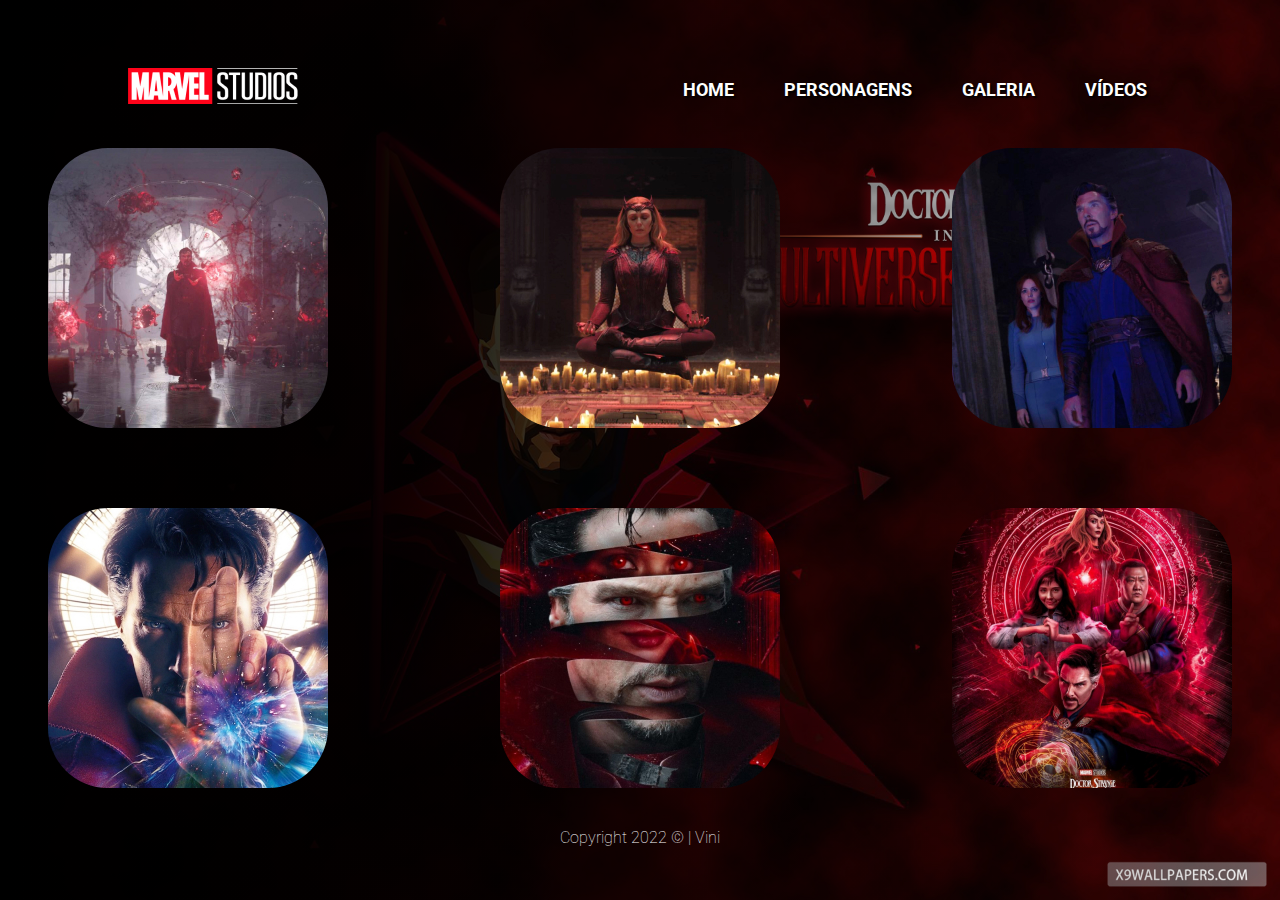
<file: pages/galeria.html>
<!DOCTYPE html>
<html lang="pt-BR">
<head>
    <meta charset="UTF-8">
    <meta name="viewport" content="width=device-width, initial-scale=1.0">
    <link rel="preconnect" href="https://fonts.googleapis.com">
    <link rel="preconnect" href="https://fonts.gstatic.com" crossorigin>
    <link href="https://fonts.googleapis.com/css2?family=Roboto:ital,wght@0,100;0,300;0,400;0,500;0,700;1,100;1,400&display=swap" rel="stylesheet">
    <link rel="stylesheet" href="../css/reset.css">
    <link rel="stylesheet" href="../css-pages/pages.css">
    <link rel="stylesheet" href="../css/header.css">
    <link rel="stylesheet" href="../css-pages/galeria.css">
    <link rel="stylesheet" href="../css/footer.css">
    <link rel="stylesheet" href="../css/menu-burger.css">
    <script src="../js/main.js" defer></script>
    <title>Galeria</title>
</head>
<body>
    <header>
        <a href="https://www.marvel.com/" target="_blank" class="logo">
            <img src="../imgs/logo-marvel.png" alt="Logo da Marvel">
        </a>
        <nav>
            <a href="#" class="menu-burger-container">
                <i class="menu-burger"></i>
            </a>
            <ul class="links-container">
                <li>
                    <a href="../index.html">HOME</a>
                </li>
                <li>
                    <a href="./personagens.html">PERSONAGENS</a>
                </li>
                <li>
                    <a href="../pages/galeria.html">GALERIA</a>
                </li>
                <li>
                    <a href="./videos.html">VÍDEOS</a>
                </li>
            </ul>
        </nav>
    </header>

    <main>
        <div class="imgs-container">
            <div class="imgs-org">
                <img class="img-content" src="../imgs/galeria/img1.jpg" alt="img1">
                <img class="img-content" src="../imgs/galeria/img2.jpg" alt="img2">
                <img class="img-content" src="../imgs/galeria/img3.jpg" alt="img3">
            </div>
            <div class="imgs-org">
                <img class="img-content" src="../imgs/galeria/img4.jpg" alt="img4">
                <img class="img-content" src="../imgs/galeria/img5.jpg" alt="img5">
                <img class="img-content" src="../imgs/galeria/img6.jpg" alt="img6">
            </div>
        </div>
    </main>

    <footer>
        <span>
            Copyright 2022 &copy; | Vini
        </span>
    </footer>
</body>
</html>
</file>
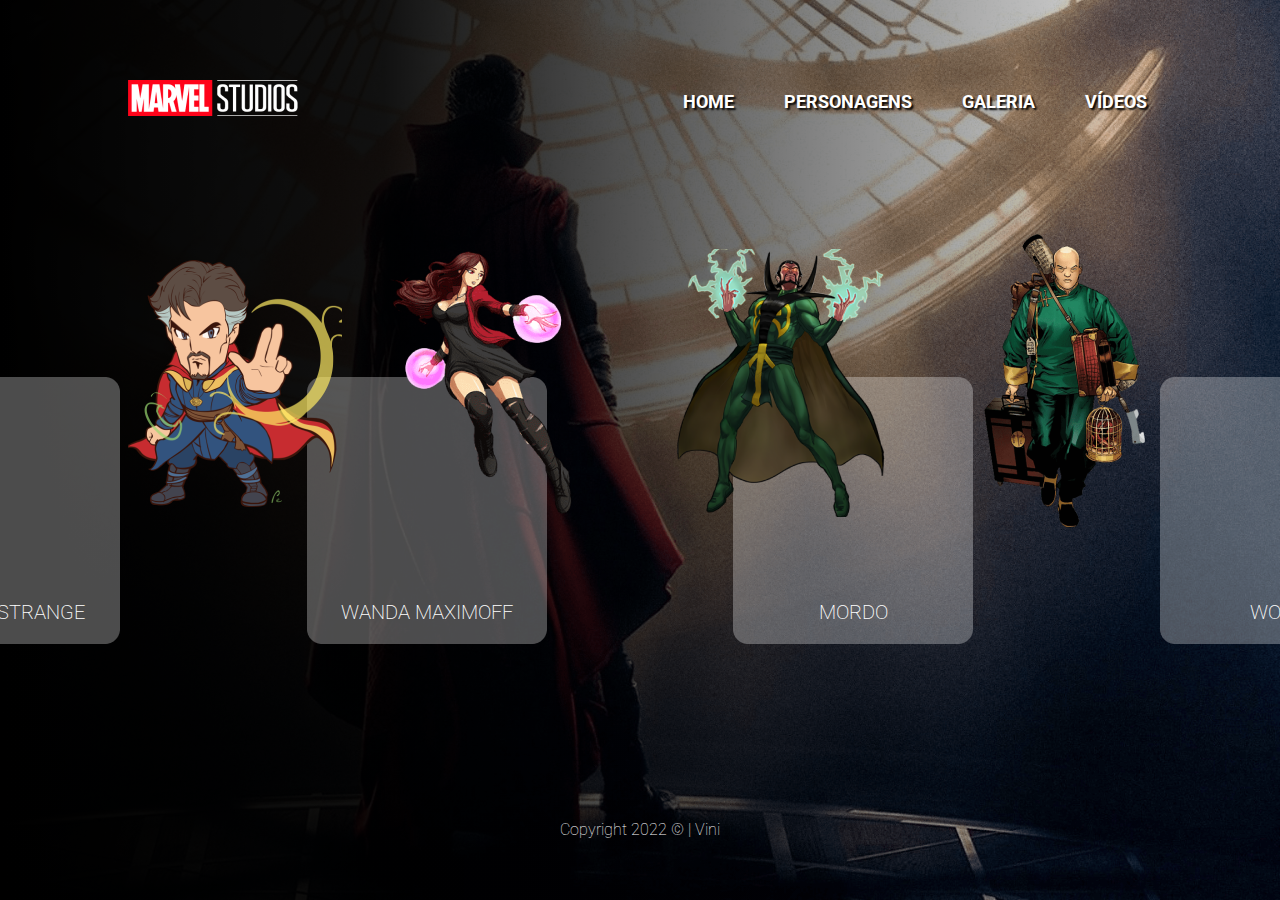
<file: pages/personagens.html>
<!DOCTYPE html>
<html lang="pt-BR">
<head>
    <meta charset="UTF-8">
    <meta name="viewport" content="width=device-width, initial-scale=1.0">
    <link rel="preconnect" href="https://fonts.googleapis.com">
    <link rel="preconnect" href="https://fonts.gstatic.com" crossorigin>
    <link href="https://fonts.googleapis.com/css2?family=Roboto:ital,wght@0,100;0,300;0,400;0,500;0,700;1,100;1,400&display=swap" rel="stylesheet">
    <link rel="stylesheet" href="../css/reset.css">
    <link rel="stylesheet" href="../css-pages/pages.css">    
    <link rel="stylesheet" href="../css/header.css">
    <link rel="stylesheet" href="../css-pages/personagens.css">
    <link rel="stylesheet" href="../css/footer.css">
    <link rel="stylesheet" href="../css/menu-burger.css">
    <script src="../js/main.js" defer></script>
    <title>Personagens</title>
</head>
<body>
    <header>
        <a href="https://www.marvel.com/" target="_blank" class="logo">
            <img src="../imgs/logo-marvel.png" alt="Logo da Marvel">
        </a>
        <nav>
            <a href="#" class="menu-burger-container">
                <i class="menu-burger"></i>
            </a>
            <ul class="links-container">
                <li>
                    <a href="../index.html">HOME</a>
                </li>
                <li>
                    <a href="./personagens.html">PERSONAGENS</a>
                </li>
                <li>
                    <a href="./galeria.html">GALERIA</a>
                </li>
                <li>
                    <a href="./videos.html">VÍDEOS</a>
                </li>
            </ul>
        </nav>
    </header>

    <main>
        <div class="personagens">
            <div class="personagem-container">
                <img class="strange" src="../imgs/personagens/strange.png" alt="">
            </div>

            <div class="personagem-container">
                <img class="wanda" src="../imgs/personagens/wanda.png" alt="">
            </div>

            <div class="personagem-container">
                <img class="mordo" src="../imgs/personagens/mordo.png" alt="">
            </div>

            <div class="personagem-container">
                <img class="wong" src="../imgs/personagens/wong.png" alt="">
            </div>
        </div>

        <div class="retangulo-container">
            <img class="ret-personagem" src="../imgs/retangulo-personagens.png" alt="retângulo">
            <img class="ret-personagem" src="../imgs/retangulo-personagens.png" alt="retângulo">
            <img class="ret-personagem" src="../imgs/retangulo-personagens.png" alt="retângulo">
            <img class="ret-personagem" src="../imgs/retangulo-personagens.png" alt="retângulo">
        </div>

        <div class="names-container">
            <div class="content-name">
                <span class="name">
                    DOCTOR STRANGE
                </span>
            </div>
            <div class="content-name">
                <span class="name">
                    WANDA MAXIMOFF
                </span>
            </div>
            <div class="content-name">
                <span class="name">
                    MORDO
                </span>
            </div>
            <div class="content-name">
                <span class="name">
                    WONG
                </span>
            </div>
        </div>
    </main>

    <footer>
        <span>
            Copyright 2022 &copy; | Vini
        </span>
    </footer>
</body>
</html>
</file>
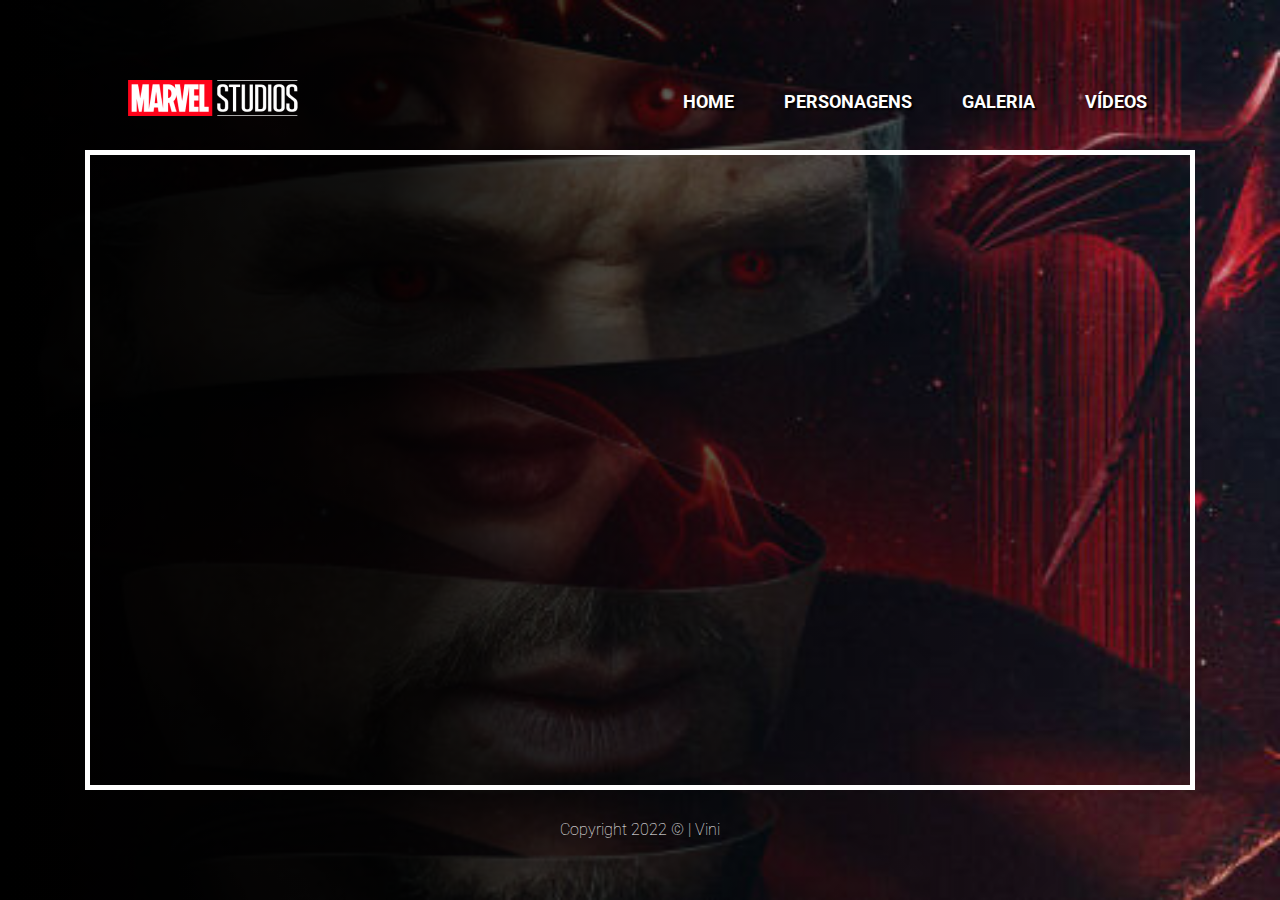
<file: pages/videos.html>
<!DOCTYPE html>
<html lang="pt-BR">
<head>
    <meta charset="UTF-8">
    <meta name="viewport" content="width=device-width, initial-scale=1.0">
    <link rel="preconnect" href="https://fonts.googleapis.com">
    <link rel="preconnect" href="https://fonts.gstatic.com" crossorigin>
    <link href="https://fonts.googleapis.com/css2?family=Roboto:ital,wght@0,100;0,300;0,400;0,500;0,700;1,100;1,400&display=swap" rel="stylesheet">
    <link rel="stylesheet" href="../css/reset.css">
    <link rel="stylesheet" href="../css-pages/pages.css">
    <link rel="stylesheet" href="../css/header.css">
    <link rel="stylesheet" href="../css-pages/videos.css">
    <link rel="stylesheet" href="../css/footer.css">
    <link rel="stylesheet" href="../css/menu-burger.css">
    <script src="../js/main.js" defer></script>
    <title>Vídeos</title>
</head>
<body>
    <header>
        <a href="https://www.marvel.com/" target="_blank" class="logo">
            <img src="../imgs/logo-marvel.png" alt="Logo da Marvel">
        </a>
        <nav>
            <a href="#" class="menu-burger-container">
                <i class="menu-burger"></i>
            </a>
            <ul class="links-container">
                <li>
                    <a href="../index.html">HOME</a>
                </li>
                <li>
                    <a href="./personagens.html">PERSONAGENS</a>
                </li>
                <li>
                    <a href="./galeria.html">GALERIA</a>
                </li>
                <li>
                    <a href="./videos.html">VÍDEOS</a>
                </li>
            </ul>
        </nav>
    </header>

    <main>
        <div class="video-container">
            <iframe src="https://www.youtube.com/embed/aWzlQ2N6qqg" frameborder="0" height="630" width="1100"></iframe>
        </div>
        
    </main>

    <footer>
        <span>
            Copyright 2022 &copy; | Vini
        </span>
    </footer>
</body>
</html>
</file>
<file: css-pages/pages.css>
:root {
    --accent-color: #ff031a;
}

body, html {
    position: relative;
    overflow: hidden;
}
</file>
<file: css/header.css>
header {
    height: 120px;
    display: flex;
    justify-content: space-between;
    align-items: flex-end;

    /* background-color: aqua; */
}
.links-container {
    height: 36px;
    display: flex;
    gap: 40px;
    align-items: center;

    font-family: 'Roboto', sans-serif;
    font-weight: bold;
    font-size: 1.1rem;
    
    /* background-color: grey; */
}

.links-container a {
    text-shadow: 2px 2px 2px #000;
    padding: 8px 5px;
    transition: all 0.7s;
    border-radius: 8px;

}

.links-container a:hover {
    background-color: var(--accent-color);
    padding: 5px;
}

@media (max-width: 768px) {
    header {
        height: 70px;
    }
    .links-container{
        background-color: black;
        height: 100%;

        position: absolute;
        z-index: 998;
        top: 0;
        left: 0;
        right: 0;
        bottom: 0;
        flex-direction: column;
        justify-content: center;
        gap: 65px;
        font-size: 2.5rem;
        font-weight: 300;
        transform: translate(100%);
        transition: all 1s;
    }
    .menu-burger-container.show ~ .links-container {
        transform: translate(0);
    }
}
</file>
<file: css-pages/galeria.css>
body {
    height: 100vh;
    background: linear-gradient(90deg, #000, #000E 30%, #000A 50%, #0000), 
                url(../imgs/backgrounds/background-galeria.jpg);
    background-repeat: no-repeat;
    background-size: cover;
    background-position: right;
    background-blend-mode: darken;

    display: flex;
    flex-direction: column;

    padding: 0 128px;
}

main {
    display: flex;
    flex-direction: column;
    align-items: center;
    flex-grow: 1;
}

.imgs-container {
    height: 720px;
    width: 1600px;
    display: flex;
    flex-direction: row;
    flex-wrap: wrap;
    align-items: center;
    justify-content: center;
}
.imgs-org {
    gap: 172px;
    display: flex;
}

.img-content {
    height: 280px;
    width: 280px;
    transition: all 0.7s;
    border-radius: 60px;
}

.img-content:hover {
    transform: scale(1.1);
}

@media (max-width: 768px) {
    .imgs-container {
        height: 300px;
        width: 100px;
        display: flex;
        flex-wrap: wrap;
        align-items: center;
        justify-content: center;
    }

    .img-content {
        height: 100px;
        width: 100px;
        border-radius: 0;
    }
    .img-content:hover {
        transform: none;
    }
}

@media (max-width: 768px) {
    body {
        padding: 0 30px;
        background-color: #0009;
        background-image: url(../imgs/backgrounds/backgroung-vídeos.jpg);
        background-blend-mode: darken;
        background-position: 90%;
    }
}
</file>
<file: css/footer.css>
footer {
    height: 80px;
    display: flex;
    justify-content: center;
    font-weight: 80;
}

footer span{
    font-family: 'Roboto', sans-serif;
    color: #FFF;
}
</file>
<file: css/menu-burger.css>
.menu-burger-container {
    height: 36px;
    width: 36px;
    display: none;
    position: relative;
    align-items: center;
}

.menu-burger::before, 
.menu-burger, 
.menu-burger::after {
    position: absolute;
    content: "";
    display: block;
    height: 4px;
    width: 36px;
    transition: all 0.8s ease;

    background-color: #fff;
}

.menu-burger::before {
    transform: translateY(-12px);
}

.menu-burger::after {
    transform: translateY(12px);
}

.menu-burger-container.show .menu-burger {
    background-color: transparent;
}

.menu-burger-container.show .menu-burger::before {
    transform: rotate(45deg);
}

.menu-burger-container.show .menu-burger::after {
    transform: rotate(-45deg);
}
@media (max-width:768px) {
    .menu-burger-container {
        display: flex;
        z-index: 999;
    }
}
</file>
<file: css-pages/personagens.css>
body {
    height: 100vh;
    background: linear-gradient(90deg, #000, #000E 30%, #000A 50%, #0000), 
                url(../imgs/backgrounds/background-personagens.png);
    background-repeat: no-repeat;
    background-size: cover;
    background-position: right;
    background-blend-mode: darken;

    display: flex;
    flex-direction: column;

    padding: 0 128px;
}

main {
    padding-top: 80px;
    display: flex;
    flex-grow: 1;
    justify-content: center;
    align-items: center;
}

.personagens {
    height: 580px;
    width: 1480px;
    gap: 15px;
    padding-bottom: 250px;

    display: flex;
    align-items: center;
    justify-content: space-between;

    /* background-color: aqua; */
}

.personagem-container{
    z-index: 1;
}

.retangulo-container {
    height: 580px;
    width: 1520px;
    gap: 60px;

    display: flex;
    align-items: center;
    justify-content: space-between;
    position: absolute;
    /* background-color: hotpink; */
}


.ret-personagem {
    height: 267px;
    width: 240px;
}

.names-container {
    height: 580px;
    width: 1520px;
    gap: 60px;

    display: flex;
    align-items: center;
    justify-content: space-between;
    position: absolute;

    /* backgroun    d-color: hotpink; */
}
.content-name {
    height: 267px;
    width: 240px;
    display: flex;
    justify-content: center;
    align-items: flex-end;
}
.name {
    font-family: Roboto, sans-serif;
    font-weight: 200;
    font-size: 1.25rem;
    color: #FFF;

    padding-bottom: 20px;
}

.wanda {
    padding-right: 50px;
}

.mordo {
    padding-right: 55px;
}

@media (max-width: 768px) {
    body {
        padding: 0 30px;
        background-color: #0009;
        background-image: url(../imgs/backgrounds/backgroung-vídeos.jpg);
        background-blend-mode: darken;
        background-position: 90%;
    }
}
</file>
<file: css-pages/videos.css>
body {
    height: 100vh;
    background: linear-gradient(90deg, #000, #000E 30%, #000A 50%, #0000), 
                url(../imgs/backgrounds/backgroung-vídeos.jpg);
    background-repeat: no-repeat;
    background-size: cover;
    background-position: right;
    background-blend-mode: darken;

    display: flex;
    flex-direction: column;

    padding: 0 128px;
}

main {
    display: flex;
    flex-grow: 1;
    justify-content: center;
    align-items: center;
}

.video-container{
    display: flex;
    border: 5px solid #FFF;
    transition: 0.7s all;
}
.video-container:hover {
    border: 5px solid var(--accent-color);
}

div iframe {
    align-items: center;
}

@media (max-width: 768px) {
    iframe {
        height: 300px;
        width: 300px;
    }
}

@media (max-width: 768px) {
    body {
        padding: 0 30px;
        background-color: #0009;
        background-image: url(../imgs/backgrounds/backgroung-vídeos.jpg);
        background-blend-mode: darken;
        background-position: 90%;
    }
}
</file>
